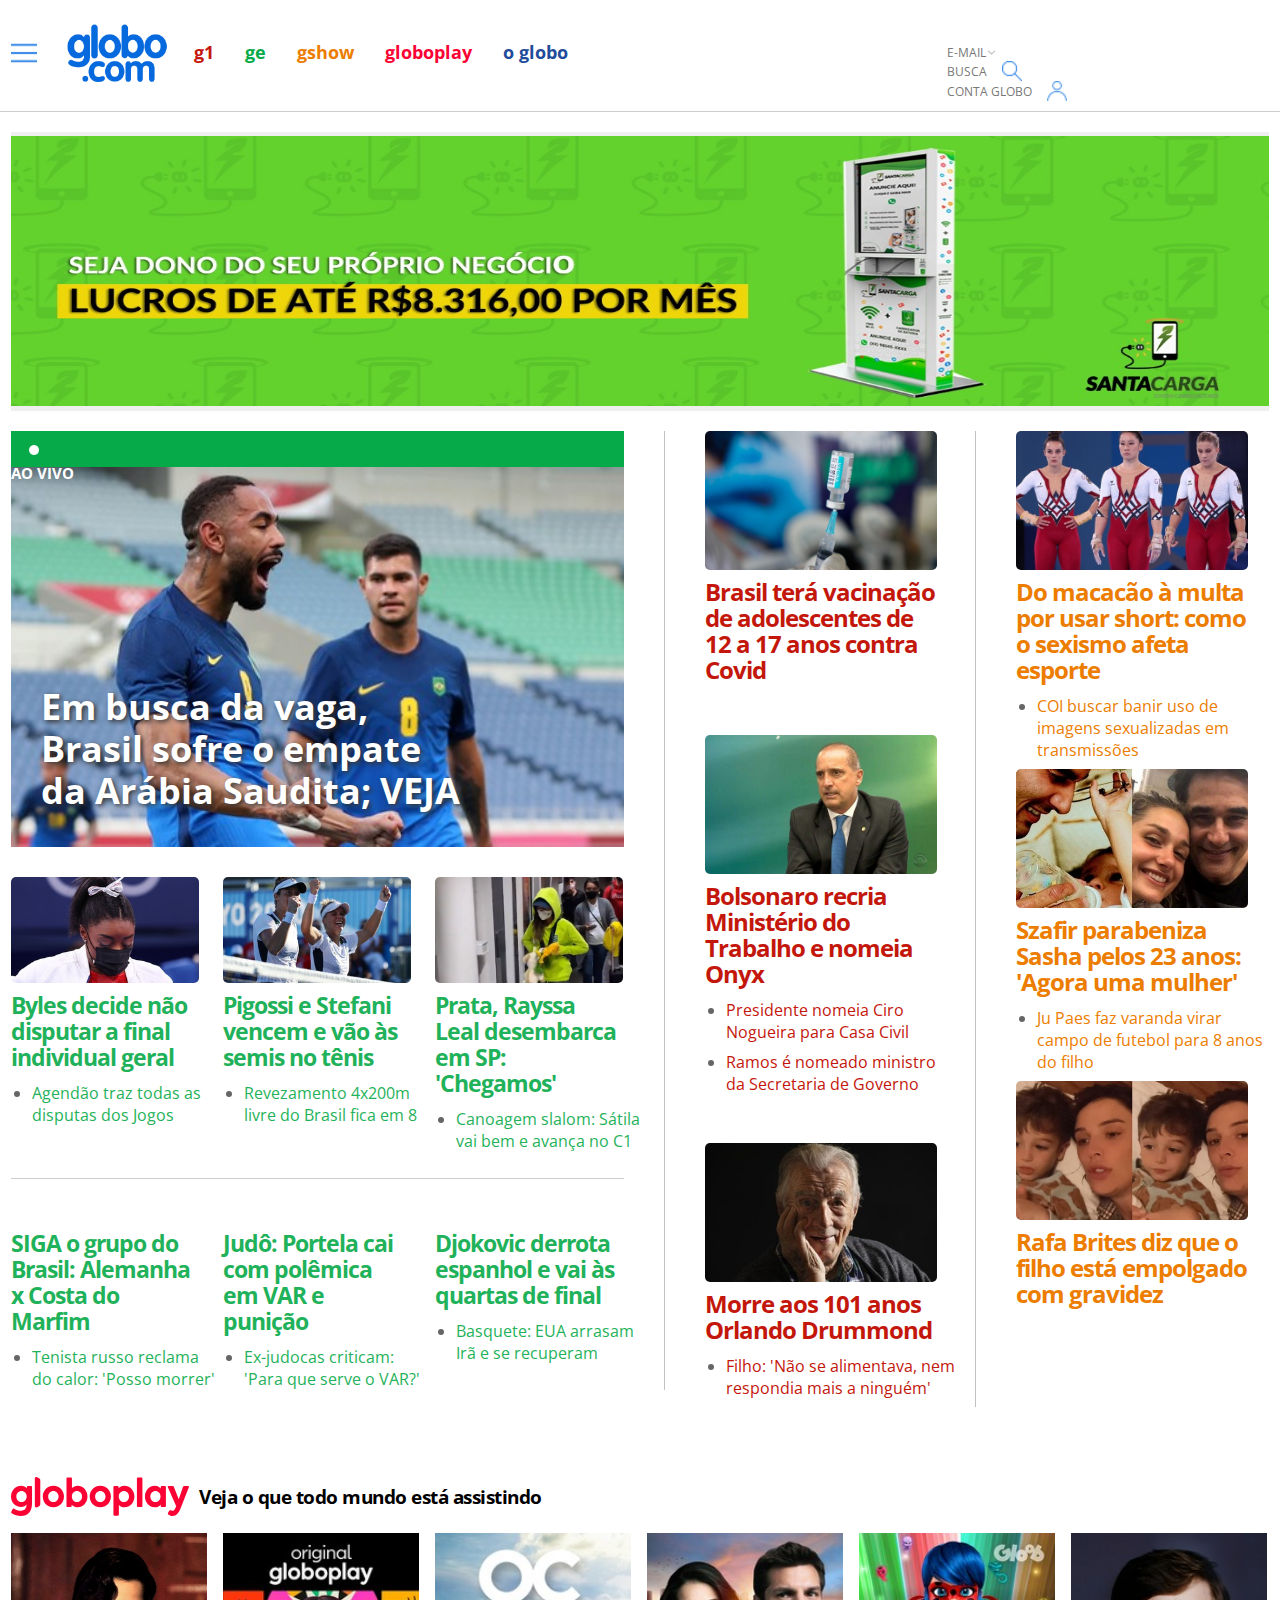
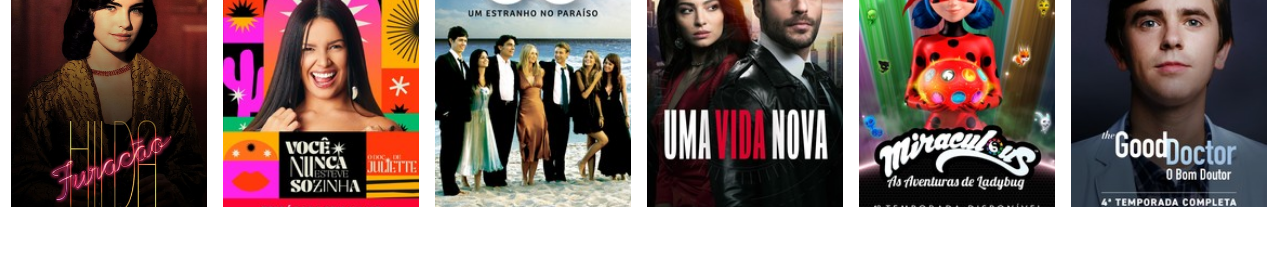
<file: index.html>
<!DOCTYPE html PUBLIC "-//W3C//DTD XHTML 1.0 Strict//EN" "http://www.w3.org/TR/xhtml1/DTD/xhtml1-strict.dtd">
<html xmlns="http://www.w3.org/1999/xhtml">
<head>
    <title>
			globo.com
	</title>
	<link rel="stylesheet" type="text/css" href="style.css">
	<link rel="preconnect" href="https://fonts.googleapis.com">
<link rel="preconnect" href="https://fonts.gstatic.com" crossorigin>
<link href="https://fonts.googleapis.com/css2?family=Open+Sans:wght@300;400;700&display=swap" rel="stylesheet">
</head>
<body>
	<div id="cabecalho">
		<div class="wrap">
			<div id="botao-menu">
				<img src="images/menu-linhas.png" />
			</div>
			<div id="globo-principal">
				<img src="images/logo-globo.png" />
			</div>
			<div id="globo-filhas">
				<ul>
					<li><a href="#" class="link-g1">g1</a></li>
					<li><a href="#" class="link-ge">ge</a></li>
					<li><a href="#" class="link-gshow">gshow</a></li>
					<li><a href="#" class="link-globoplay">globoplay</a></li>
					<li><a href="#" class="link-o-globo">o globo</a></li>
				</ul>
			</div>
			<div id="menu-login">
				<ul> 
					<a href="#"><li><div>e-mail</div><img src="images/seta.png" id="seta" /></li></a>
					<a href="#"><li><div>busca</div><img src="images/lupa-arredondada.png" id="lupa" /></li></a>
					<a href="#"><li><div>conta globo</div><img src="images/user.png" id="user" /></li></a>	
				</ul>
			</div>
		</div>
	</div>
	<div class="clear">
	</div>
	<div id="principal">
		<div class="wrap">
			<div id="anuncio-topo">
				<a href="#" target="_blank"><img src="images/banner-horizontal.jpg" /></a>  
			</div >
			<div id="ge-main">
				<a href="#"><div id="bloco1-ge-main">
					<div id="faixa-verde-vivo">
						<img src="images/circulo-vivo.png" />
						<p>ao vivo</p>
					</div>
					<div id="imagem-texto">
						<h3>
							Em busca da vaga, Brasil sofre o empate da Arábia Saudita; VEJA
						</h3>
					</div>
				</div></a>
				<div class="bloco-imagem-titulo-link-sec">
					<a href="#"><div class="imagem-tls" style="background: url('images/biles.jpg') center center;">
					
					</div>
					<h3>
						Byles decide não disputar a final individual geral
					</h3></a>
					<ul>
						<li>
							<a href="#">Agendão traz todas as disputas dos Jogos</a>
						</li>
					</ul>
				</div>
				<div class="bloco-imagem-titulo-link-sec noticia-dois">
					<a href="#"><div class="imagem-tls" style="background: url('images/dupla-tenis.jpg') center center;">
					
					</div>
					<h3>
						Pigossi e Stefani vencem e vão às semis no tênis
					</h3></a>
					<ul>
						<li>
							<a href="#">Revezamento 4x200m livre do Brasil fica em 8</a>
						</li>
					</ul>
				</div>
				<div class="bloco-imagem-titulo-link-sec noticia-tres">
					<a href="#"><div class="imagem-tls" style="background: url('images/rayssa.jpeg') center center;">
					
					</div>
					<h3>
						Prata, Rayssa Leal desembarca em SP: 'Chegamos'
					</h3></a>
					<ul>
						<li>
							<a href="#">Canoagem slalom: Sátila vai bem e avança no C1</a>
						</li>
					</ul>
				</div>
				<div class="clear">
				
				</div>
					<div class="entre-noticias"> 
						
					</div>
				<div class="bloco-imagem-titulo-link-sec">
					<a href="#">
					<h3>
						SIGA o grupo do Brasil: Alemanha x Costa do Marfim
					</h3></a>
					<ul>
						<li>
							<a href="#">Tenista russo reclama do calor: 'Posso morrer'</a>
						</li>
					</ul>
				</div>
				<div class="bloco-imagem-titulo-link-sec noticia-dois">
					<a href="#">
					<h3>
						Judô: Portela cai com polêmica em VAR e punição
					</h3></a>
					<ul>
						<li>
							<a href="#">Ex-judocas criticam: 'Para que serve o VAR?'</a>
						</li>
					</ul>
				</div>
				<div class="bloco-imagem-titulo-link-sec noticia-tres">
					<a href="#">
					<h3>
						Djokovic derrota espanhol e vai às quartas de final
					</h3></a>
					<ul>
						<li>
							<a href="#">Basquete: EUA arrasam Irã e se recuperam</a>
						</li>
					</ul>
				</div>
			</div>
			</div>
			<div id="g1-main">
				<div class="bloco-imagem-titulo-link-secb">
					<a href="#"><div class="imagem-tls" style="background: url('images/vacina.jpg') center center;">

					</div>
					<h3>
						Brasil terá vacinação de adolescentes de 12 a 17 anos contra Covid
					</h3></a>
					<!--<ul>
						<li>
							<a href="#">Revezamento 4x200m livre do Brasil fica em 8</a>
						</li>
					</ul>-->
				</div>
				<div class="bloco-imagem-titulo-link-secb noticia-dois-g1">
					<a href="#"><div class="imagem-tls" style="background: url('images/onyx.jpg') center center;">

					</div>
					<h3>
						Bolsonaro recria Ministério do Trabalho e nomeia Onyx 
					</h3></a>
					<ul>
						<li>
							<a href="#">Presidente nomeia Ciro Nogueira para Casa Civil</a>
						</li>
						<li>
							<a href="#">Ramos é nomeado ministro da Secretaria de Governo</a>
						</li>
					</ul>
				</div>
				<div class="bloco-imagem-titulo-link-secb">
					<a href="#"><div class="imagem-tls" style="background: url('images/orlando.jpg') center center;">

					</div>
					<h3>
						Morre aos 101 anos Orlando Drummond
					</h3></a>
					<ul>
						<li>
							<a href="#">Filho: 'Não se alimentava, nem respondia mais a ninguém'</a>
						</li>
					</ul>
				</div>
			</div>
			<div id="gshow-main">
				<div class="bloco-imagem-titulo-link-secb cor-gshow">
					<a href="#"><div class="imagem-tls" style="background: url('images/macacao.jpeg') center center;">

					</div>
					<h3>
						Do macacão à multa por usar short: como o sexismo afeta esporte
					</h3></a>
					<ul>
						<li>
							<a href="#">COI buscar banir uso de imagens sexualizadas em transmissões</a>
						</li>
					</ul>
				</div>
				<div class="bloco-imagem-titulo-link-secb noticia-dois-gshow cor-gshow">
					<a href="#"><div class="imagem-tls" style="background: url('images/szafir.jpg') center center;">

					</div>
					<h3>
						Szafir parabeniza Sasha pelos 23 anos: 'Agora uma mulher'
					</h3></a>
					<ul>
						<li>
							<a href="#">Ju Paes faz varanda virar campo de futebol para 8 anos do filho</a>
						</li>
					</ul>
				</div>
				<div class="bloco-imagem-titulo-link-secb cor-gshow">
					<a href="#"><div class="imagem-tls" style="background: url('images/brites.jpg') center center;">

					</div>
					<h3>
						Rafa Brites diz que o filho está empolgado com gravidez
					</h3></a>
					<!--<ul>
						<li>
							<a href="#">Revezamento 4x200m livre do Brasil fica em 8</a>
						</li>
					</ul>-->
				</div>		
			</div>
		</div>
	</div>
	<div class="clear">
	</div>
	<div id="globoplay-main">
		<div class="wrap">
			<div class="titulos">
				<a href="#"><img src="images/globoplay.svg" /></a>
				<p> Veja o que todo mundo está assistindo </p>
			</div>
			<div class="series-links">
				<a href="#"><div class="banner" style="background: url('images/hilda.jpg');">
					
				</div></a>
				<a href="#"><div class="banner" style="background: url('images/juliette.jpg');">
					
				</div></a>
				<a href="#"><div class="banner" style="background: url('images/oc.jpg');">
					
				</div></a>
				<a href="#"><div class="banner" style="background: url('images/new-life.jpg');">
					
				</div></a>
				<a href="#"><div class="banner" style="background: url('images/miraculous.jpg');">
					
				</div></a>
				<a href="#"><div class="banner ultimo" style="background: url('images/gooddoc.jpg');">
					
				</div></a>
			</div>
		</div>
	</div>
</body>
</html>
</file>
<file: style.css>
*{
	margin: 0px;
	padding: 0px;
	width: 100%;
}
body{ 
	font-family: 'Open Sans', sans-serif;
}
.wrap{
	width: 1258px;
	margin: 0 auto;
}
.clear{
	clear: both;
}
a{
	text-decoration: none;
}
a:hover{
	opacity: 70%;
}
#botao-menu{
	float: left;
	width: 26px;
	margin-top: 40px;
}
#principal{
	border-top: 1px solid #CCCCCC;
}
#globo-principal{
	width: 103px;
	float: left;
	margin-top: 22px;
	margin-bottom: 22px;
	margin-left: 28px;
}
#globo-principal img{
	width: 103px;
}
#globo-filhas{
	width: 500px;
	float: left;
	margin-top: 40px;
	margin-left: 26px;
}
#globo-filhas ul{
	/* background-color: blue; */
	font-size: 18px;
}
#globo-filhas ul li{
	/* background-color: red; */
	display: inline;
	margin-right: 26px;
	font-weight: bold;
}
.link-g1{
	color: #c4170c;
}
.link-ge{
	color: #06aa48;
}
.link-gshow{
	color: #ec7d00;
}
.link-globoplay{
	color: #fb0234;
}
.link-o-globo{
	color: #1e4c9a;
}
#menu-login{
	width: 332px;
	float: right;
	margin-top: 42px;
	margin-right: 20px;
}
#menu-login ul li{
	display: inline;
	float: left;
	margin-left: 30px;
}
#menu-login ul li div{
	float: left;
	width: auto;
	color: #777;
	text-transform: uppercase;
	font-size: 12px;
	margin-top: 2px;
} 
#seta{
	float: left;
	width: 7px;
	margin-top: 7px;
	margin-left: 2px;
}
#lupa{
	float: left;
	margin-left: 15px;
	width: 20px;
}
#user{
	float: left;
	margin-left: 15px;
	width: 20px;
}
#anuncio-topo{
	background-color: #efefef;
	margin-top: 20px;
	margin-bottom: 20px;
	padding-top: 4px;
	text-align: center;
}
#anuncio-topo img{
	max-width: 100%;
	max-height: 270px;
}
#ge-main{
	border-right: 1px solid #c1c1c1;
	padding-right: 40px;
	width: 613px;
	float: left;
}
#faixa-verde-vivo{
	background-color: #06AA48;
	height: 36px;
}
#faixa-verde-vivo img{
	margin-left: 18px;
	margin-top: 14px;
	margin-right: 14px;
	width: 10px;
	float: left;
}
#faixa-verde-vivo p{
	color: #FFF;
	font-weight: 700;
	text-transform: uppercase;
	font-size: 15px;
	margin-top: 8px;
	display: block;
	float: left;
}
#imagem-texto{
	background: url("images/brasil-fut.jpg") center center;
	background-color: blue;
	background-size: cover;
	height: 380px;
}
#imagem-texto h3{
	color: #FFF;
	font-size: 36px;
	margin-left: 30px;
	line-height: 42px;
	width: 426px;
	text-shadow: 2px 2px 5px #333;
	padding-top: 219px;
}
.bloco-imagem-titulo-link-sec{
	width: 188px;
	margin-top: 30px;
	float: left;
}
.bloco-imagem-titulo-link-sec .imagem-tls{
	border-radius: 5px;
	height: 106px;
	background-size: cover !important;
}
 .bloco-imagem-titulo-link-sec h3{
	font-size: 23px;
	line-height: 26px;
	margin-bottom: 12px;
	margin-top: 9px;
	letter-spacing: -1px;
}
.bloco-imagem-titulo-link-sec a{
	color: #1FB25A;
}
.bloco-imagem-titulo-link-sec ul li{
	margin-left: 21px;
	color: #666;
}
.noticia-dois{
	margin-left: 24px;
}
.noticia-tres{
	margin-left: 24px;
}
#g1-main{
	/* background-color: red; */
	border-right: 1px solid #c1c1c1;
	width: 230px;
	padding-right: 40px;
	padding-left: 40px;
	float: left;
}
.bloco-imagem-titulo-link-secb{
	width: 232px;
	float: left;
}
.bloco-imagem-titulo-link-secb .imagem-tls{
	border-radius: 5px;
	height: 139px;
	background-size:  cover !important;
}
 .bloco-imagem-titulo-link-secb h3{
	font-size: 24px;
	line-height: 26px;
	margin-bottom: 12px;
	margin-top: 9px;
	letter-spacing: -1px;
}
.bloco-imagem-titulo-link-secb a{
	color: #c4170c;
}
.bloco-imagem-titulo-link-secb ul li{
	margin-left: 21px;
	margin-bottom: 8px;
	color: #666;
}
.noticia-dois-g1{
	margin-bottom: 40px;
	margin-top: 40px;
}
#gshow-main{
	/* background-color: red; */
	width: 230px;
	padding-left: 40px;
	float: left;
}
.cor-gshow a{
	color: #ec7d00 !important; 
}
.entre-noticias{
	margin-bottom: 10px;
	margin-top: 26px;
	display: block;
	border-top: 1px solid #CCC;
	height: 2px;
	width: 100%;
}
.titulos{
	width: 100%;
	height: 46px;
	margin-bottom: 10px;
}
.titulos img{
	float: left;
	margin-right: 10px;
	width: 178px;
}
.titulos p{
    font-size: 1.20rem;
    line-height: 1.6;
    letter-spacing: -0.035em;
    letter-spacing: -0.5px;
    font-weight: bold;
    width: 400px;
    float: left;
    margin-top: 5px;
}
#globoplay-main{
	margin-top: 70px;
}
.series-links{
	width: 100%;
}
.banner{
	background-size: cover !important;
	margin-bottom: 50px;
	width: 196px;
	height: 274px;
	float: left;
	margin-right: 16px;
}
.ultimo{
	margin-right: 0px !important;
}
h3:hover{
	opacity: 70%;
}
</file>
